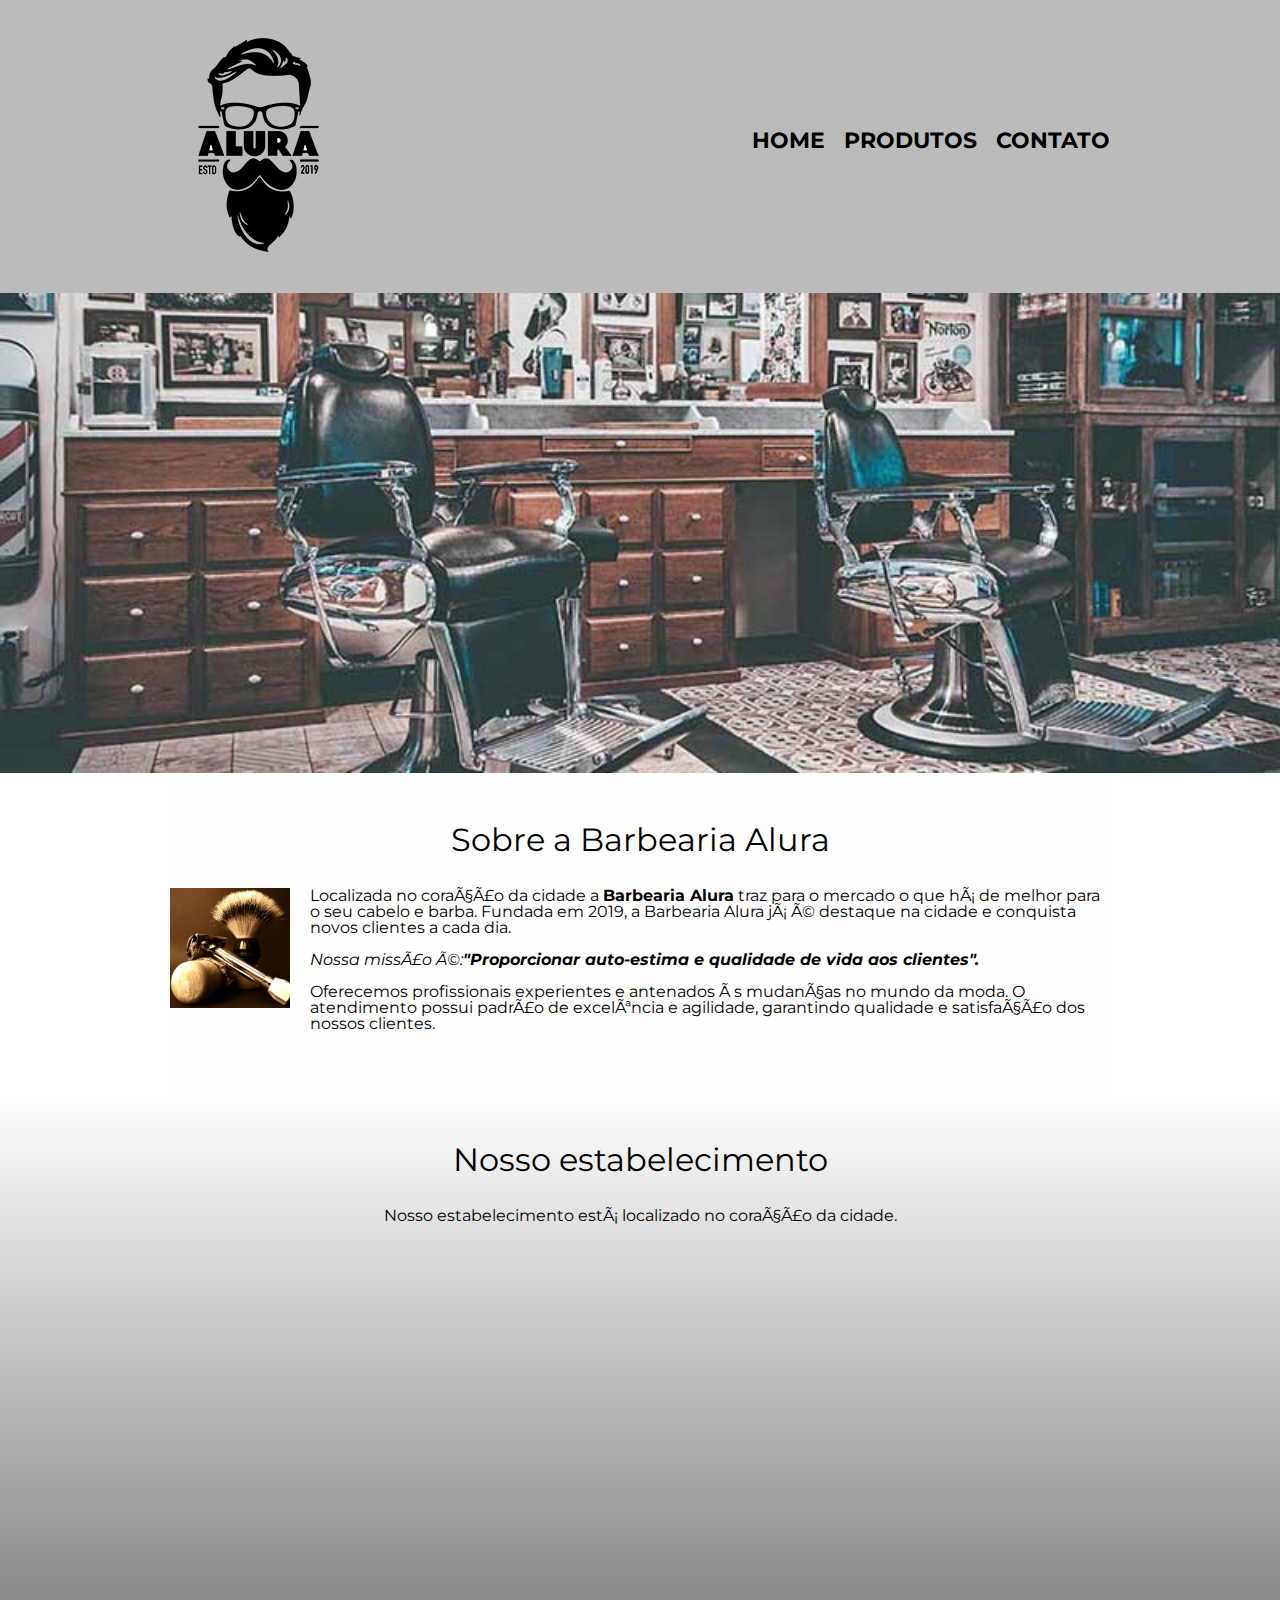
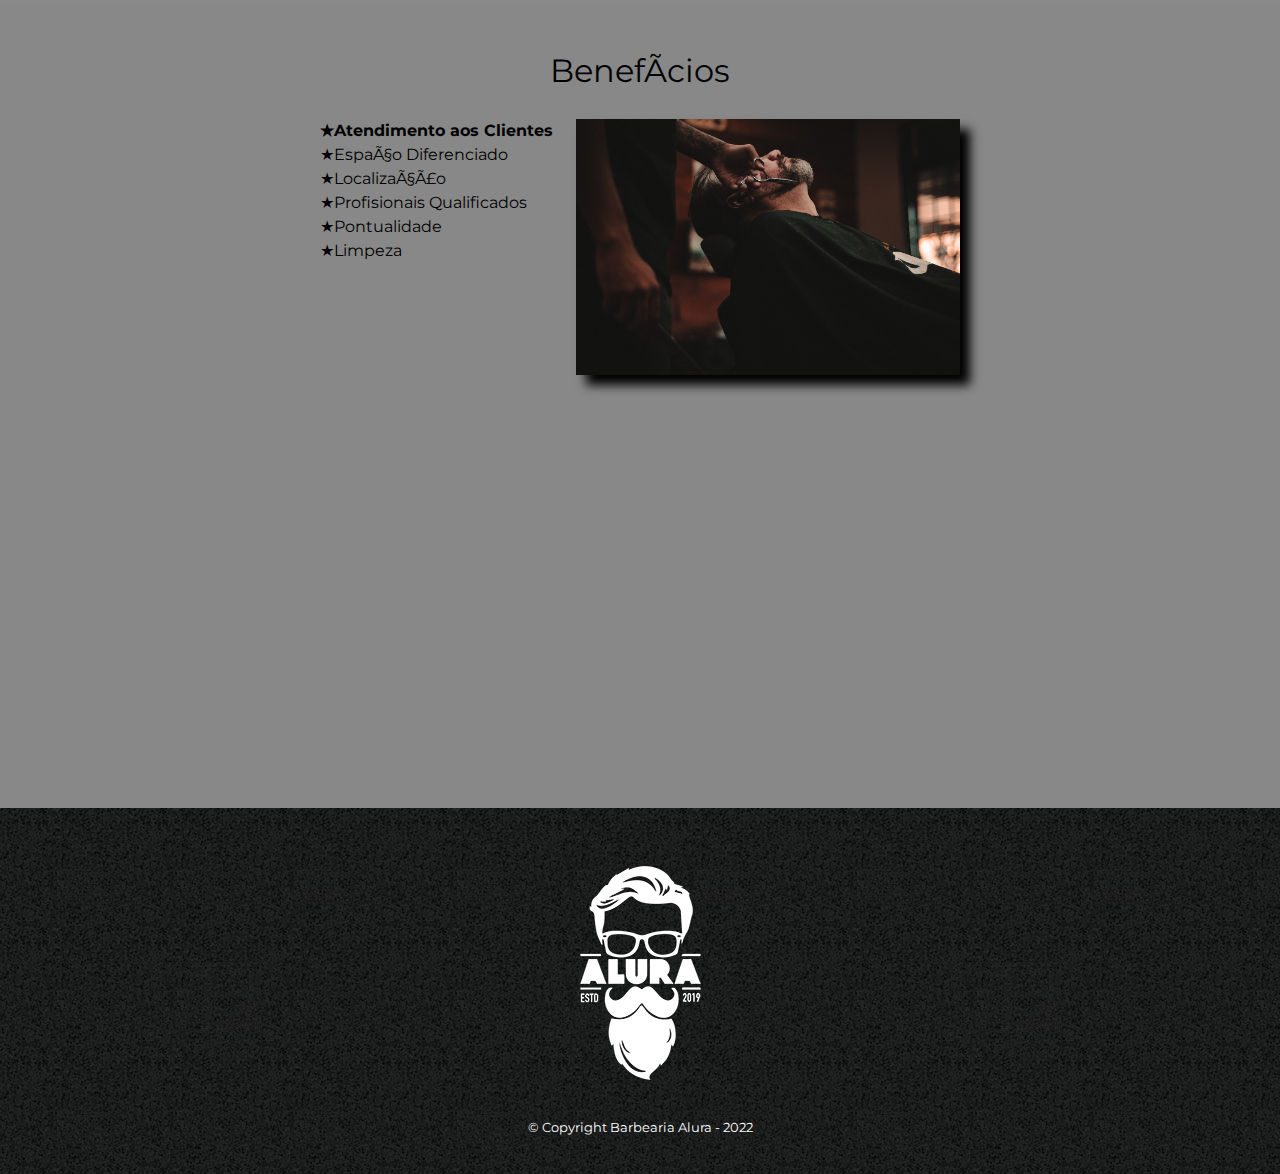
<file: index.html>
<!DOCTYPE html>
<html lang="pt-br">
    
    <head>
        <meta charset="UTF-8>">
        <meta name="viewport" content="width=device-width">
        <title>Barbearia Alura</title>

        <link href="css/reset.css" rel="stylesheet">
        <link href="css/style.css" rel="stylesheet">
        <link href="https://fonts.googleapis.com/css2?family=Montserrat&display=swap" rel="stylesheet">      
    </head>
    <body>
         <header>
            <div class="caixa">
                <h1><img src="imagens/logo.png"></h1>
                <nav>
                    <ul>
                        <li><a href="index.html">Home</a></li>
                        <li><a href="produtos.html">Produtos</a></li>
                        <li><a href="contato.html">Contato</a></li>
                    </ul>
                </nav>
            </div>            
        </header>

        <img class="banner" src="imagens/banner.jpg">

        <main>            
            <section class="principal">
                <h2 class="titulo-principal">Sobre a Barbearia Alura</h2>

                <img class="utensilios" src="imagens/utensilios.jpg" alt="Utensilios de um barbeiro.">

                <p>Localizada no coração da cidade a <strong>Barbearia Alura</strong> traz para o mercado o que há de melhor para o seu cabelo e barba. Fundada em 2019, a Barbearia Alura já é destaque na cidade e conquista novos clientes a cada dia.</p>

                <p id="missao"><em>Nossa missão é:<strong>"Proporcionar auto-estima e qualidade de vida aos clientes".</strong></em></p>

                <p>Oferecemos profissionais experientes e antenados às mudanças no mundo da moda. O atendimento possui padrão de excelência e agilidade, garantindo qualidade e satisfação dos nossos clientes.</p>
            </section>

            <section class="mapa">
                <h3 class="titulo-principal">Nosso estabelecimento</h3>
                <p>Nosso estabelecimento está localizado no coração da cidade.</p>

                <div class="mapa-conteudo">
                    <iframe src="https://www.google.com/maps/embed?pb=!1m16!1m12!1m3!1d58513.83086328757!2d-46.62718309587903!3d-23.56433340323157!2m3!1f0!2f0!3f0!3m2!1i1024!2i768!4f13.1!2m1!1salura%20sp!5e0!3m2!1spt-BR!2sbr!4v1658955956316!5m2!1spt-BR!2sbr" width="100%" height="300" style="border:0;" allowfullscreen="" loading="lazy" referrerpolicy="no-referrer-when-downgrade"></iframe>
                </div>
            </section>

            <section class="beneficios">
                <h3 class="titulo-principal">Benefícios</h3>

                <div class="conteudo-beneficios">
                    <ul class="lista-beneficios">
                        <li class="itens">Atendimento aos Clientes</li>
                        <li class="itens">Espaço Diferenciado</li>
                        <li class="itens">Localização</li>
                        <li class="itens">Profisionais Qualificados</li>
                        <li class="itens">Pontualidade</li>
                        <li class="itens">Limpeza</li>
                    </ul><img src="imagens/beneficios.jpg" class="imagem-beneficios">
                </div>
                
                <div class="video">
                    <iframe width="100%" height="315" src="https://www.youtube.com/embed/wcVVXUV0YUY" title="YouTube video player" frameborder="0" allow="accelerometer; autoplay; clipboard-write; encrypted-media; gyroscope; picture-in-picture" allowfullscreen></iframe>
                </div>
            </section>
        </main>

        <footer>
            <img src="imagens/logo-branco.png">
            <p class="copyright">&copy; Copyright Barbearia Alura - 2022</p>
        </footer>
    </body>

</html>
</file>
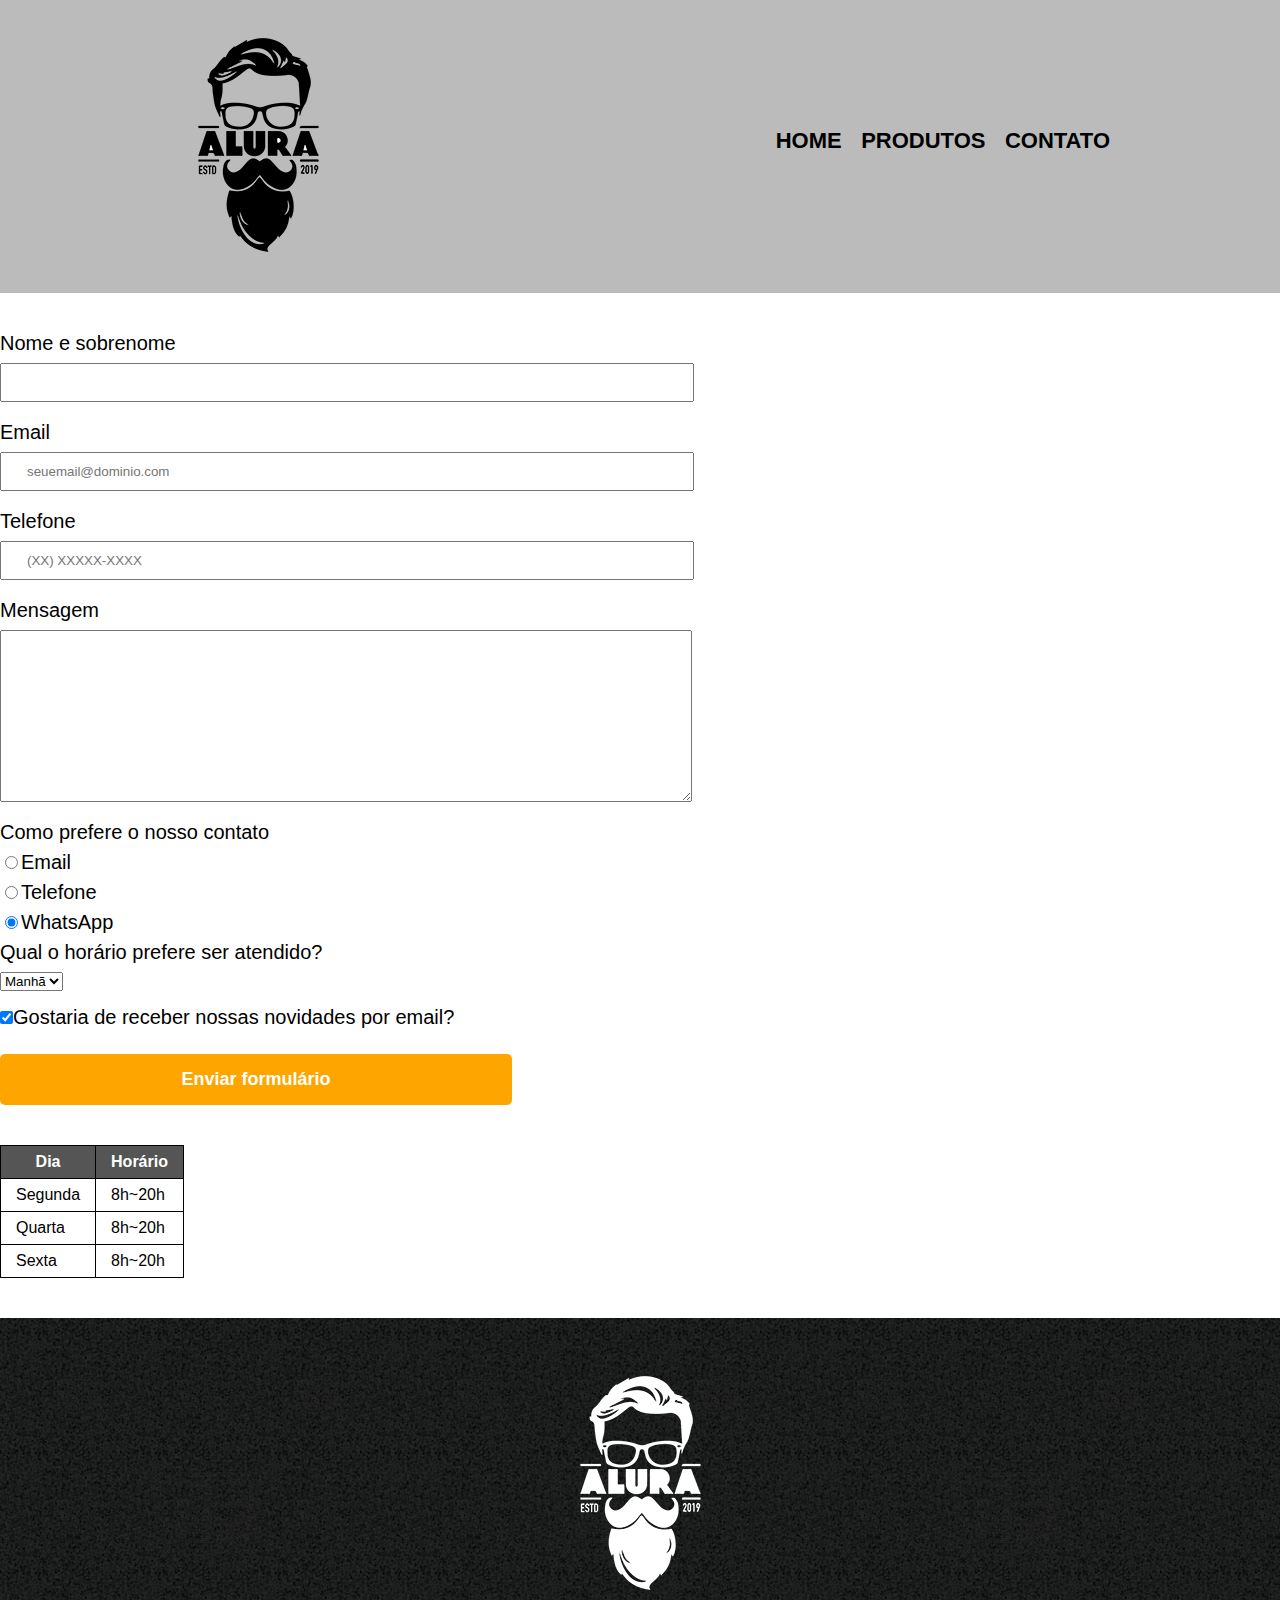
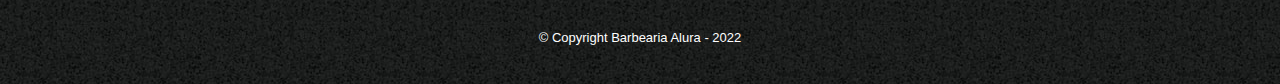
<file: contato.html>
<!DOCTYPE html>
<html>
    <head>
        <meta charset="UTF-8">
        <title>Contato - Barbearia Alura</title>
        <link rel="stylesheet" href="css/reset.css">
        <link rel="stylesheet" href="css/style.css">
    </head>
    <body>
        
        <header>
            <div class="caixa">
                <h1><img src="imagens/logo.png" alt="Logo da Barbearia Alura"></h1>
                <nav>
                    <ul>
                        <li><a href="index.html">Home</a></li>
                        <li><a href="produtos.html">Produtos</a></li>
                        <li><a href="contato.html">Contato</a></li>
                    </ul>
                </nav>
            </div>            
        </header>

        <main>
            <form>
                <label for="nomesobrenome">Nome e sobrenome</label>
                <input type="text" id="nomesobrenome" class="input-padrao" required>

                <label for="email">Email</label>
                <input type="email" id="email" class="input-padrao" required placeholder="seuemail@dominio.com">

                <label for="telefone">Telefone</label>
                <input type="tel" id="telefone" class="input-padrao" required placeholder="(XX) XXXXX-XXXX">

                <label for="mensagem">Mensagem</label>
                <textarea cols="65" rows="10" id="mensagem" class="input-padrao" required></textarea>

                <fieldset>
                    <legend>Como prefere o nosso contato</legend>
                    <label for="radio-email"><input type="radio" name="contato" value="email" id="radio-email">Email</label>
                    
                    <label for="radio-telefone"><input type="radio" name="contato" value="email" id="radio-telefone">Telefone</label>
                    
                    <label for="radio-whatsapp"><input type="radio" name="contato" value="email" id="radio-whatsapp" checked>WhatsApp</label>
                </fieldset>

                <fieldset>
                    <legend>Qual o horário prefere ser atendido?</legend>
                    <select>
                        <option>Manhã</option>
                        <option>Tarde</option>
                        <option>Noite</option>
                    </select>
                </fieldset>

                <label><input type="checkbox" class="checkbox" checked>Gostaria de receber nossas novidades por email?</label>

                <input type="submit" value="Enviar formulário" class="enviar">
            </form>

            <table>
                <thead>
                    <tr>
                        <th>Dia</th>
                        <th>Horário</th>
                    </tr>
                </thead>
                <tbody>
                    <tr>
                        <td>Segunda</td>
                        <td>8h~20h</td>
                    </tr>
                    <tr>
                        <td>Quarta</td>
                        <td>8h~20h</td>
                    </tr>
                    <tr>
                        <td>Sexta</td>
                        <td>8h~20h</td>
                    </tr>
                </tbody>
            </table>
        </main>

        <footer>
            <img src="imagens/logo-branco.png" alt="Logo da Barbearia Alura">
            <p class="copyright">&copy; Copyright Barbearia Alura - 2022</p>
        </footer>

    </body>
</html>
</file>
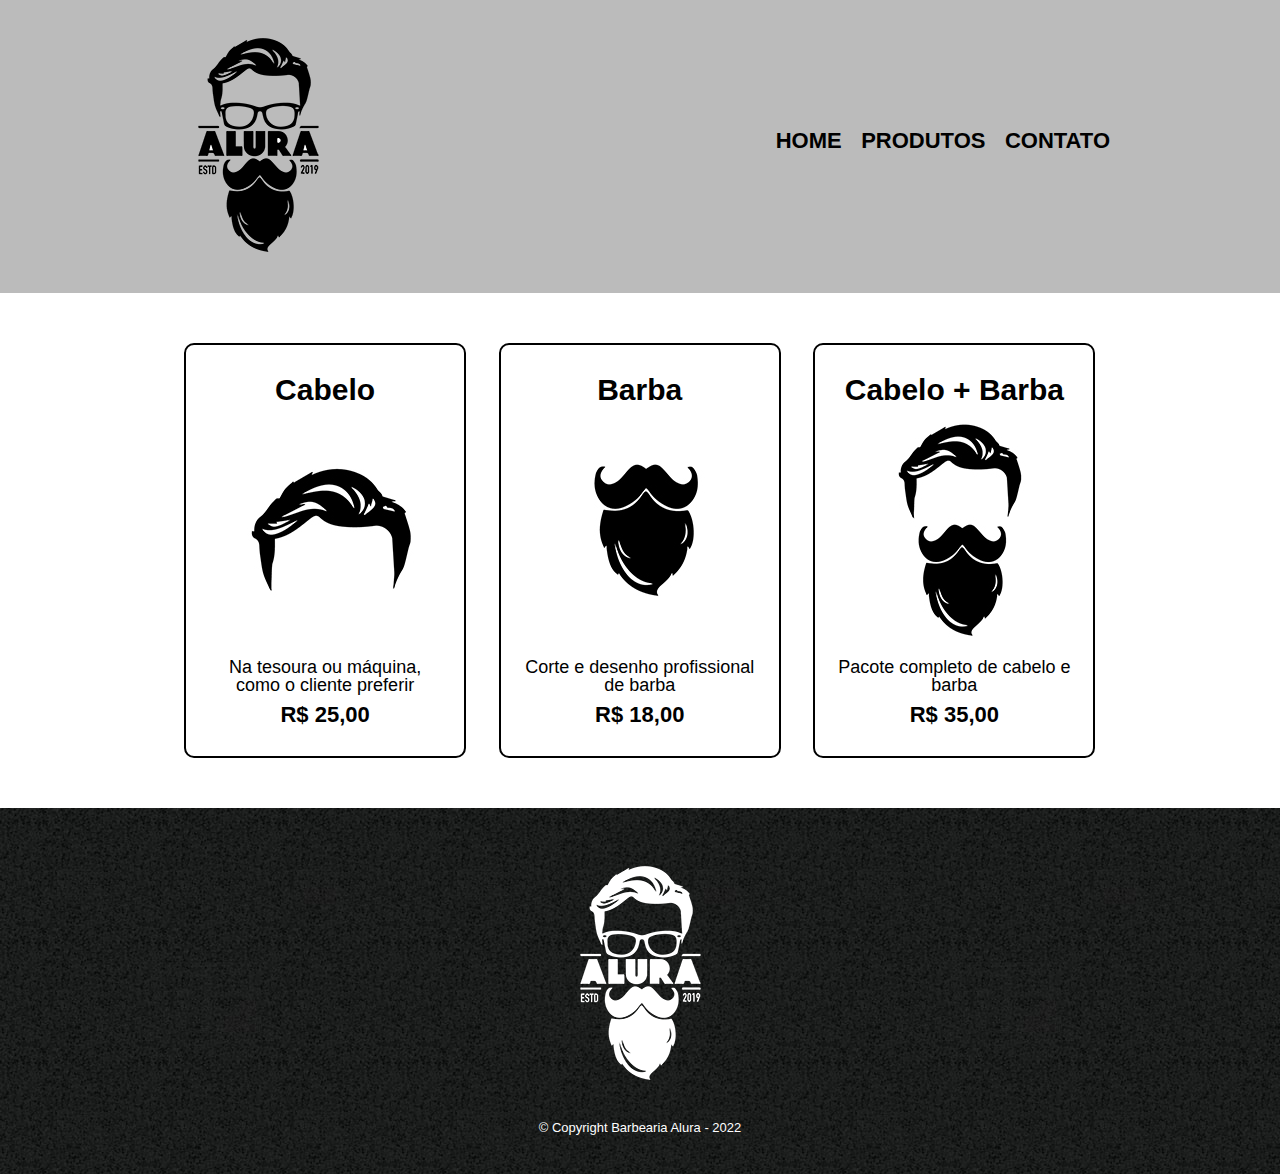
<file: produtos.html>
<!DOCTYPE html>
<html>
    <head>
        <meta charset="UTF-8">
        <title>Produtos - Barbearia Alura</title>
        
        <link rel="stylesheet" href="css/reset.css">
        <link rel="stylesheet" href="css/style.css">
    </head>
    <body>
        <header>
            <div class="caixa">
                <h1><img src="imagens/logo.png"></h1>
                <nav>
                    <ul>
                        <li><a href="index.html">Home</a></li>
                        <li><a href="produtos.html">Produtos</a></li>
                        <li><a href="contato.html">Contato</a></li>
                    </ul>
                </nav>
            </div>            
        </header>

        <main>
            <ul class="produtos">
                <li>
                    <h2>Cabelo</h2>
                    <img src="imagens/cabelo.jpg">
                    <p class="produto-descricao">Na tesoura ou máquina, como o cliente preferir</p>
                    <p class="produto-preco">R$ 25,00</p>
                </li>
                <li>
                    <h2>Barba</h2>
                    <img src="imagens/barba.jpg">
                    <p class="produto-descricao">Corte e desenho profissional de barba</p>
                    <p class="produto-preco">R$ 18,00</p>
                </li>
                <li>
                    <h2>Cabelo + Barba</h2>
                    <img src="imagens/cabelo+barba.jpg">
                    <p class="produto-descricao">Pacote completo de cabelo e barba</p>
                    <p class="produto-preco">R$ 35,00</p>
                </li>
            </ul>
        </main>

        <footer>
            <img src="imagens/logo-branco.png">
            <p class="copyright">&copy; Copyright Barbearia Alura - 2022</p>
        </footer>

    </body>
</html>
</file>
<file: css/style.css>
body {
    font-family: 'Montserrat', sans-serif;
}

header {
    background: #BBBBBB;
    padding: 20px 0;
}

.caixa {
    position: relative;
    width: 940px;
    margin: 0 auto;
}

nav {
    position:absolute;
    top: 110px;
    right: 0px;
}

nav li {
    display: inline;
    margin: 0 0 0 15px;
}

nav a {
    text-transform: uppercase;
    color:#000000;
    font-weight: bold;
    font-size: 22px;
    text-decoration: none;
}

nav a:hover {
    color: #c78c19;
    text-decoration: underline;
}

.produtos {
    width: 940px;
    margin: 0 auto;
    padding: 50px 0;
}

.produtos li {
    display: inline-block;
    text-align: center;
    width: 30%;
    vertical-align: top;
    margin: 0 1.5%;
    padding: 30px 20px;
    box-sizing: border-box;
    border: 2px solid #000000;
    border-radius: 10px;
}

.produtos li:hover {
    border-color: #c78c19;
}

.produtos li:active {
    border-color: #088c19;
}

.produtos li:hover h2 {
    font-size: 34px;
}

.produtos h2 {
    font-size: 30px;
    font-weight: bold;
}

.produto-descricao {
    font-size: 18px;
}

.produto-preco {
    font-size: 22px;
    font-weight: bold;
    margin-top: 10px;
}

footer {
    text-align: center;
    padding: 40px 0;
    background: url("../imagens/bg.jpg");
}

.copyright {
    color: #FFFFFF;
    font-size: 13px;
    margin: 20px 0 0;
}

form {
    margin: 40px 0;
}

form label, form legend {
    display: block;
    font-size: 20px;
    margin: 0 0 10px;
}

.input-padrao {
    display: block;
    margin: 0 0 20px;
    padding: 10px 25px;
    width: 50%;
}

.checkbox {
    margin: 20px 0;
}

.enviar {
    width: 40%;
    padding: 15px 0;
    background: orange;
    color: white;
    font-weight: bold;
    font-size: 18px;
    border: none;
    border-radius: 5px;
    transition: 1s all;
    cursor: pointer;
}

.enviar:hover {
    background: darkorange;
    transform: scale(1.2);
}

table {
    margin: 20px 0 40px;
}


thead {
    background: #555555;
    color: white;
    font-weight: bold;
}

td, th {
    border: 1px solid #000000;
    padding: 8px 15px;
}


/* css da pagina inicial */
.banner {
    width: 100%;
}

.titulo-principal {
    text-align: center;
    font-size: 2em;
    margin: 0 0 1em;
    clear: left;
}

.principal {
    padding: 3em 0;
    background: #fefefe;
    width: 940px;
    margin: 0 auto;
}

.principal p {
    margin: 0 0 1em;
}

.principal strong {
    font-weight: bold;
}

.principal em {
    font-style: italic;
}

.utensilios {
    width: 120px;
    float: left;
    margin: 0 20px 20px 0;
}

.mapa {
    padding: 3em 0;
    background: linear-gradient(#FEFEFE, #888888);
}

.mapa-conteudo {
    width: 940px;
    margin: 0 auto;
}

.mapa p {
    padding: 0 0 2em;
    text-align: center;
}

.beneficios {
    padding: 3em 0;
    background: #888888;
}

.conteudo-beneficios {
    width: 640px;
    margin: 0 auto;
}

.lista-beneficios {
    width: 40%;
    display: inline-block;
    vertical-align: top;
}

.itens {
    line-height: 1.5;

}

.itens:before {
    content: "★";
}

.itens:first-child {
    font-weight: bold;
}

.imagem-beneficios {
    width: 60%;
    opacity: 1;
    transition: 400ms;
    box-shadow: 10px 10px 10px #000000;
}

.imagem-beneficios:hover {
    opacity: 0.3;
}

.video {
    width: 560px;
    margin: 2em auto;
}

@media screen and (max-width: 480px) {
    .caixa, .principal, .conteudo-beneficios, .mapa-conteudo, .video {
        width: auto;
    }

    h1 {
        text-align: center;
    }

    nav {
        position: static;
    }

    .lista-beneficios, .imagem-beneficios {
        width: 100%;
    }
}
</file>
